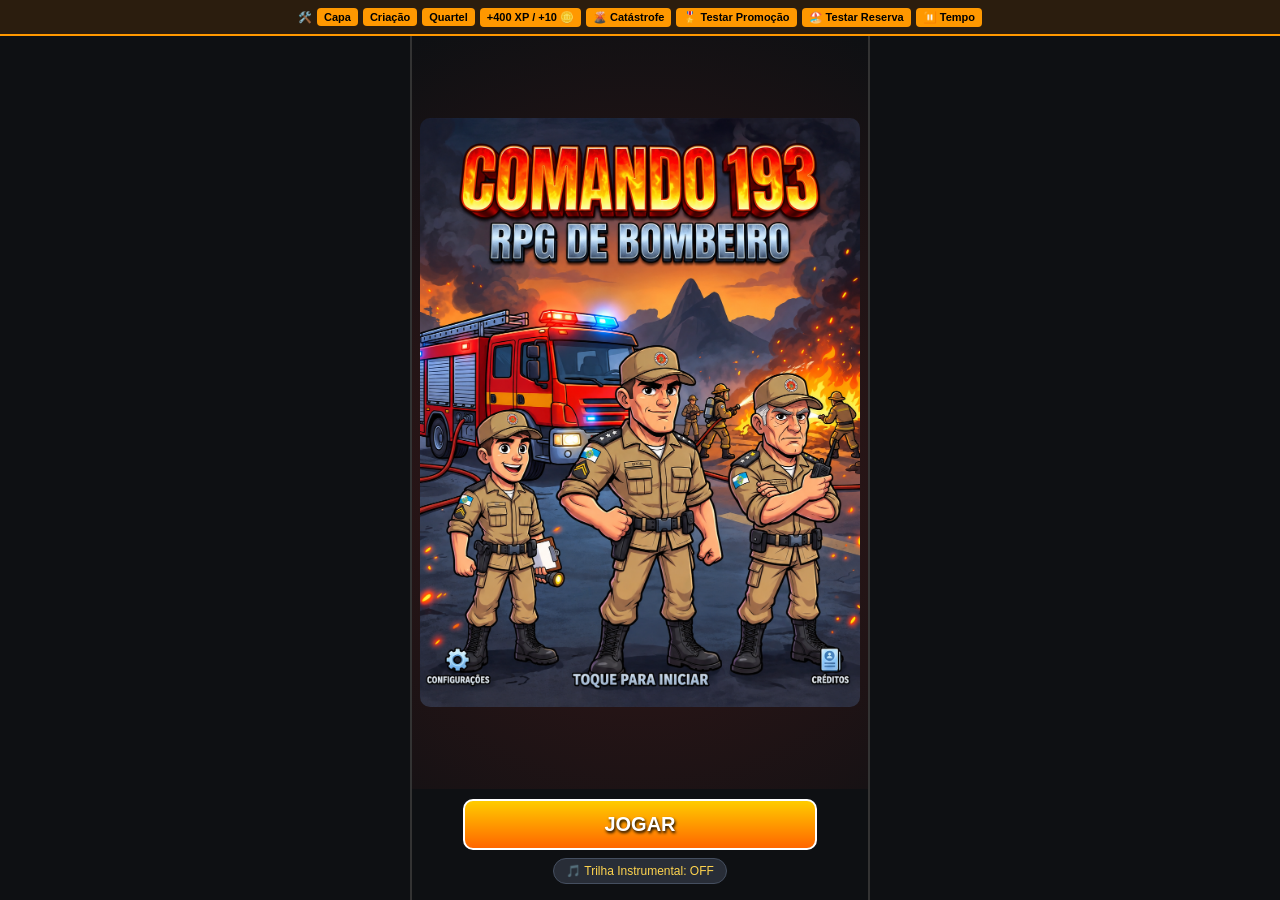
<file: index.html>
<!DOCTYPE html>
<html lang="pt-BR">
<head>
    <meta charset="UTF-8">
    <meta name="viewport" content="width=device-width, initial-scale=1.0, maximum-scale=1.0, user-scalable=no">
    <title>Comando 193: RPG de Bombeiro</title>
    <link rel="stylesheet" href="style.css">
</head>
<body>

    <!-- BARRA DE TESTE COMPACTA -->
    <div id="dev-bar">
        <span>🛠️</span>
        <button onclick="devIrPara('tela-abertura')">Capa</button>
        <button onclick="devIrPara('tela-criacao')">Criação</button>
        <button onclick="devIrPara('tela-quartel')">Quartel</button>
        <button onclick="devAdicionarRecursos()">+400 XP / +10 🪙</button>
        <button onclick="devForcarCatastrofe()">🌋 Catástrofe</button>
        <button onclick="devForcarPromocao()">🎖️ Testar Promoção</button>
        <button onclick="mostrarReserva()">🏖️ Testar Reserva</button>
        <button onclick="devPausarTempo()" id="btn-dev-pause">⏸️ Tempo</button>
    </div>

    <!-- CONTAINER DE JOGO ESTÁTICO (SEM ROLAGEM DE PÁGINA) -->
    <div id="game-container">

        <!-- 1. TELA DE ABERTURA -->
        <section id="tela-abertura" class="tela ativa">
            <div class="capa-wrapper">
                <div class="capa-img-container">
                    <img src="capa.jpg" alt="Comando 193">
                </div>
                <div class="menu-abertura">
                    <button class="btn-jogar" onclick="irParaCriacao()">JOGAR</button>
                    <div class="controle-som">
                        <button onclick="alternarMusica()" id="btn-musica">🎵 Trilha Instrumental: OFF</button>
                    </div>
                </div>
            </div>
        </section>

        <!-- 2. TELA DE CRIAÇÃO -->
        <section id="tela-criacao" class="tela">
            <div class="topo-fixo">
                <h2>Personalização da Guarnição</h2>
                <div class="abas-nav">
                    <button class="aba-btn ativa" id="btn-aba-visual" onclick="trocarAbaCriacao('visual')">Equipe & Farda</button>
                    <button class="aba-btn" id="btn-aba-attr" onclick="trocarAbaCriacao('attr')">Atributos (<span id="pontos-restantes">6</span> pts)</button>
                </div>
            </div>

            <!-- ABA 1: VISUAL E PAÍS -->
            <div id="sub-criacao-visual" class="conteudo-encapsulado">
                <div class="bloco-config">
                    <label><strong>Dificuldade (Cronômetro):</strong></label>
                    <div class="grupo-botoes" id="seletor-dificuldade">
                        <button class="btn-opcao selecionado" onclick="selecionarDificuldade('Novato', 30, this)">Novato (30s)</button>
                        <button class="btn-opcao" onclick="selecionarDificuldade('Experiente', 15, this)">Experiente (15s)</button>
                        <button class="btn-opcao" onclick="selecionarDificuldade('Casca Grossa', 10, this)">Casca Grossa (10s)</button>
                    </div>
                </div>

                <div class="bloco-config">
                    <label><strong>Corpo de Bombeiros (Uniforme):</strong></label>
                    <div class="grupo-botoes" id="seletor-corpo">
                        <button class="btn-opcao selecionado" onclick="selecionarCorpo('Brasil', this)">🇧🇷 Brasil</button>
                        <button class="btn-opcao" onclick="selecionarCorpo('Estados Unidos', this)">🇺🇸 EUA</button>
                        <button class="btn-opcao" onclick="selecionarCorpo('Rússia', this)">🇷🇺 Rússia</button>
                        <button class="btn-opcao" onclick="selecionarCorpo('Portugal', this)">🇵🇹 Portugal</button>
                    </div>
                </div>

                <div class="bloco-config linha-dupla">
                    <div>
                        <label><strong>Sexo:</strong></label>
                        <div class="grupo-botoes" id="seletor-genero">
                            <button class="btn-opcao selecionado" onclick="selecionarGenero('Masculino', this)">Masc.</button>
                            <button class="btn-opcao" onclick="selecionarGenero('Feminino', this)">Fem.</button>
                        </div>
                    </div>
                    <div>
                        <label><strong>Tom de Pele:</strong></label>
                        <div class="grupo-botoes" id="seletor-pele">
                            <button class="btn-opcao selecionado" onclick="selecionarPele('Moreno', this)">Moreno</button>
                            <button class="btn-opcao" onclick="selecionarPele('Claro', this)">Claro</button>
                            <button class="btn-opcao" onclick="selecionarPele('Negro', this)">Negro</button>
                        </div>
                    </div>
                </div>

                <div class="preview-equipe-box" id="preview-equipe-criacao"></div>
            </div>

            <!-- ABA 2: ATRIBUTOS -->
            <div id="sub-criacao-attr" class="conteudo-encapsulado" style="display:none;">
                <small class="dica-topo">No D10, role um valor <strong>menor ou igual</strong> ao atributo para evitar efeitos colaterais.</small>
                <div id="lista-atributos-criacao" class="lista-compacta"></div>
            </div>

            <button class="btn-principal rodape-btn" onclick="finalizarCriacao()">ASSUMIR COMANDO NO QUARTEL</button>
        </section>

        <!-- 3. TELA DO QUARTEL -->
        <section id="tela-quartel" class="tela">
           <header class="hud-quartel">
    <div class="hud-linha">
        <span><strong>Corpo:</strong> <span id="hud-uniforme">Brasil</span></span>
        <span><strong>Cobertura:</strong> <span id="hud-cobertura">100%</span> | <strong>Tokens:</strong> 🪙 <span id="hud-tokens">0</span></span>
    </div>
    <div class="hud-linha hud-xp-individual">
        <span>🪖 Praça: <strong id="hud-xp-praca">0</strong> XP</span>
        <span>⭐ Oficial: <strong id="hud-xp-oficial">0</strong> XP</span>
        <span>🦅 Cmdo: <strong id="hud-xp-superior">0</strong> XP</span>
    </div>
</header>

<div class="menu-quartel-nav">
    <button class="aba-quartel" id="btn-q-mapa" disabled>🗺️ Mapa</button>
    <button class="aba-quartel ativa" id="btn-q-missoes" onclick="abrirAbaQuartel('missoes')">📋 Missões</button>
    <button class="aba-quartel" id="btn-q-carreira" onclick="abrirAbaQuartel('carreira')">🎖️ Carreira</button>
    <button class="aba-quartel" id="btn-q-cursos" onclick="abrirAbaQuartel('cursos')">🎓 Cursos</button>
</div>

<div id="aba-quartel-mapa" class="conteudo-encapsulado" style="display:none;"></div>

<div id="aba-quartel-missoes" class="conteudo-encapsulado">
    <div id="lista-cards-missoes" class="lista-compacta"></div>
</div>

<div id="aba-quartel-carreira" class="conteudo-encapsulado" style="display:none;">
    <div id="painel-detalhe-carreira" class="lista-compacta"></div>
</div>

<div id="aba-quartel-cursos" class="conteudo-encapsulado" style="display:none;">
    <small class="dica-topo">Cada curso custa <strong>10 Tokens 🪙</strong>. Quando ativado na ocorrência, desacelera o tempo (+8s) e concede +2 no D10.</small>
    <div id="lista-cursos" class="lista-compacta"></div>
    <div class="paginacao-socorros">
        <button class="btn-pag" onclick="mudarPaginaCursos(-1)">◀ Anterior</button>
        <span id="indicador-pagina-cursos">Página 1/2</span>
        <button class="btn-pag" onclick="mudarPaginaCursos(1)">Próximos ▶</button>
    </div>
</div>
        </section> <!-- ✅ FECHAMENTO CORRETO DA TELA-QUARTEL -->

        <!-- 4. TELA DO OFICIAL: DESPACHO DE VIATURAS -->
        <section id="tela-despacho" class="tela">
            <div class="cabecalho-ocorrencia">
                <h3 id="despacho-titulo">Despacho de Socorro</h3>
                <p id="despacho-descricao"></p>
            </div>

            <div class="bloco-config conteudo-encapsulado">
                <h4>📋 Escolha o Trem de Socorro:</h4>
                <small>Viaturas erradas atrasam a resposta (-4s) e reduzem a cobertura da cidade!</small>
                <div id="lista-viaturas" class="grid-viaturas"></div>
            </div>

            <button class="btn-principal rodape-btn" onclick="confirmarDespacho()">DESPACHAR TREM DE SOCORRO</button>
        </section>

        <!-- 5. TELA DE OCORRÊNCIA -->
        <section id="tela-ocorrencia" class="tela">
            <div class="barra-status-ocorrencia">
                <span id="etapa-funcao" class="tag-funcao">SOLDADO</span>
                <span id="etapa-progresso" class="tag-etapa">Etapa 1 de 3</span>
                <span id="contador-segundos">20s</span>
            </div>
            <div class="barra-tempo-fundo">
                <div id="barra-tempo-preenchimento"></div>
            </div>

            <div id="aviso-empenho-box" class="alerta-aviso-txt" style="display:none;"></div>

            <div class="cena-ocorrencia">
                <div id="ilustracao-cena-box" class="ilustracao-cena-box"></div>
                <p class="dialogo-cena" id="dialogo-cena"></p>
            </div>

            <div id="area-curso-ativo" class="area-curso-ativo"></div>

            <div id="lista-escolhas" class="lista-escolhas"></div>
            <div id="caixa-dado" class="caixa-dado" style="display:none;"></div>
        </section>

        <!-- 6. TELA DE CERIMÔNIA DE PROMOÇÃO -->
        <section id="tela-cerimonia" class="tela">
            <h3 id="cer-titulo" class="titulo-cerimonia">🎖️ Cerimônia de Promoção</h3>
            <div id="cer-cena" class="cer-cena-box"></div>
            <p id="cer-dialogo" class="dialogo-cena"></p>
            <div id="cer-botoes" class="lista-escolhas"></div>
        </section>

        <!-- 7. OVERLAY DE ROLAGEM DO DADO D10 -->
        <div id="overlay-dado" class="overlay-dado" style="display:none;">
            <div class="dado-card">
                <h3 id="dado-titulo">🎲 Rolando D10...</h3>
                <p id="dado-alvo"></p>
                <div id="d10-wrap" class="d10-wrap">
                    <span id="d10-numero">10</span>
                </div>
                <div class="dado-barra">
                    <div id="dado-barra-preench"></div>
                </div>
                <p id="dado-texto" class="dado-resultado-txt"></p>
                <button id="dado-continuar" class="btn-principal" style="display:none; width:100%;">Continuar Ocorrência ➔</button>
            </div>
        </div>

        <!-- 8. MODAL DE SUCESSO OU FRACASSO DA MISSÃO -->
        <div id="modal-promocao" class="modal" style="display:none;">
            <div class="modal-conteudo">
                <h2>📋 RELATÓRIO FINAL</h2>
                <div id="texto-promocao"></div>
                <button class="btn-principal" onclick="fecharModalRelatorio()">CONTINUAR</button>
            </div>
        </div> <!-- ✅ FECHAMENTO CORRETO DO MODAL -->

    </div> <!-- FIM DO GAME-CONTAINER -->

    <script src="roteiro.js"></script>
    <script src="catastrofes.js"></script>
    <script src="game.js"></script>
    <script src="cenas.js"></script>
    <script src="audio.js"></script>
    <script src="corneta.js"></script>
    <script src="extras.js"></script>
</body>
</html>
</file>
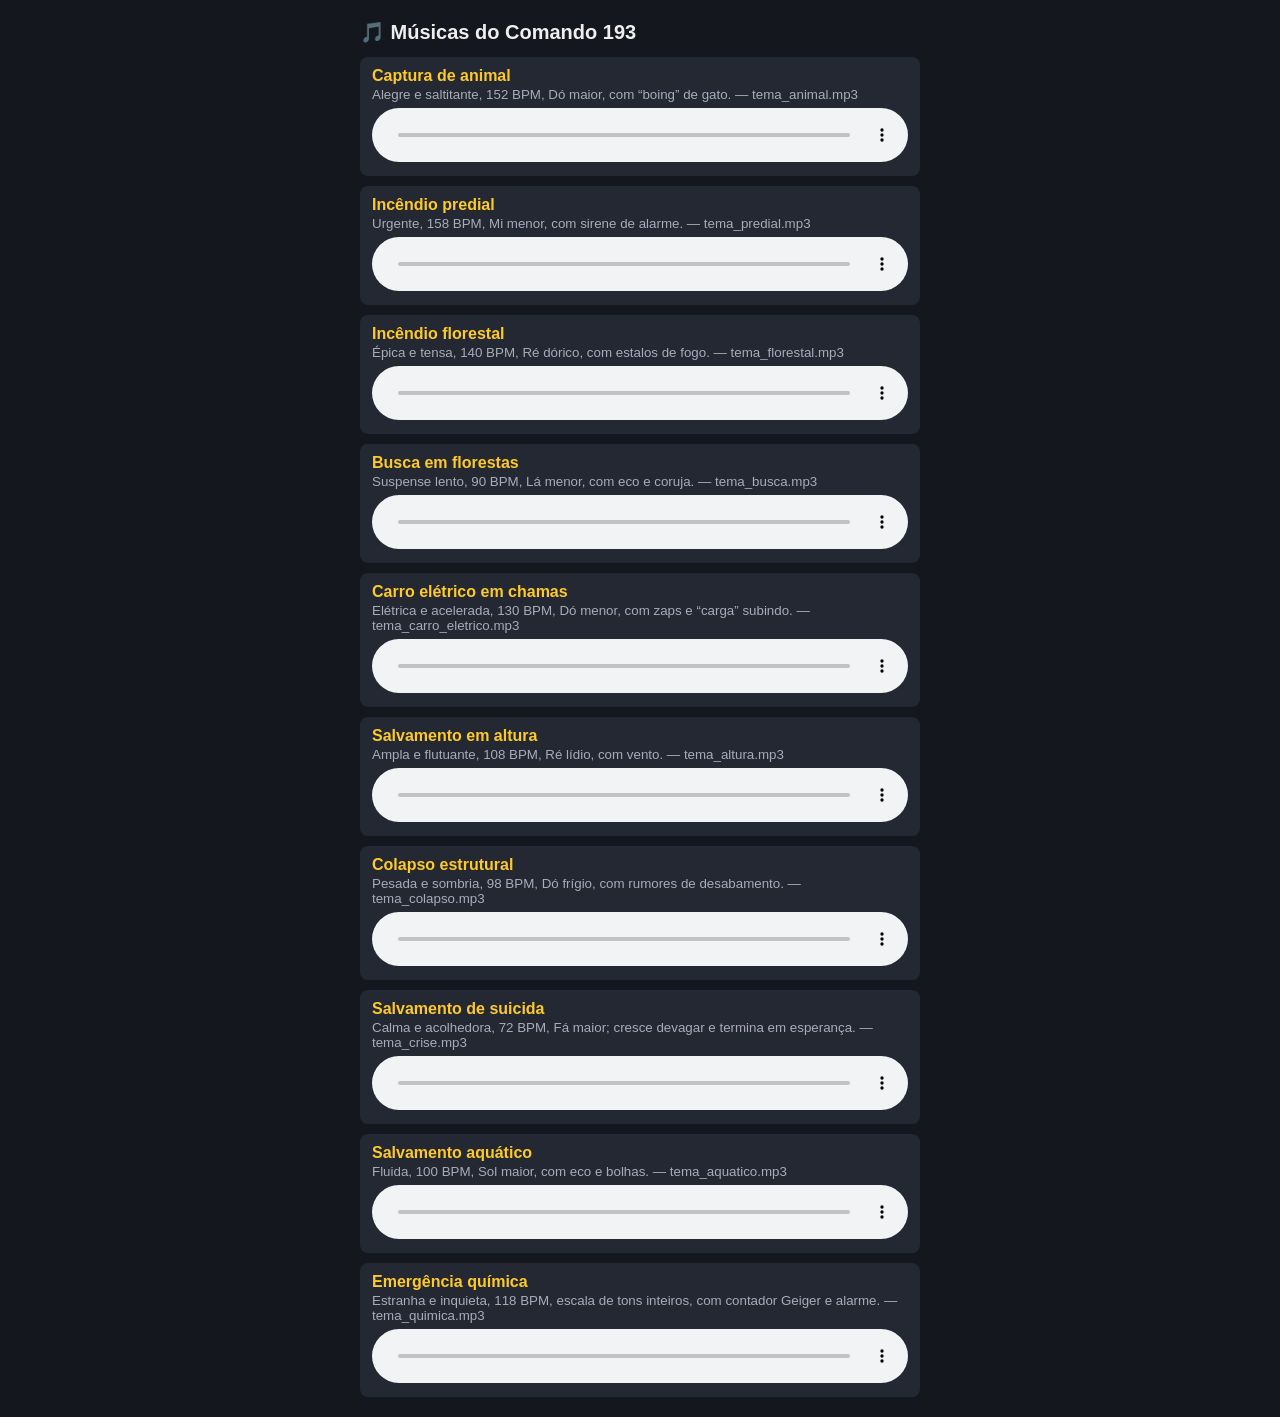
<file: musicas/ouvir.html>
<!DOCTYPE html><html lang="pt-BR"><head><meta charset="utf-8"><title>Músicas — Comando 193</title><style>body{font-family:Segoe UI,sans-serif;background:#14171d;color:#eee;max-width:560px;margin:20px auto;padding:0 12px}h1{font-size:20px}.t{background:#232832;border-radius:8px;padding:10px 12px;margin:10px 0}.t b{color:#ffca28}.t small{display:block;color:#aab;margin:2px 0 6px}audio{width:100%}</style></head><body><h1>🎵 Músicas do Comando 193</h1><div class="t"><b>Captura de animal</b><small>Alegre e saltitante, 152 BPM, Dó maior, com “boing” de gato. — tema_animal.mp3</small><audio controls loop preload="none" src="audio/tema_animal.mp3"></audio></div><div class="t"><b>Incêndio predial</b><small>Urgente, 158 BPM, Mi menor, com sirene de alarme. — tema_predial.mp3</small><audio controls loop preload="none" src="audio/tema_predial.mp3"></audio></div><div class="t"><b>Incêndio florestal</b><small>Épica e tensa, 140 BPM, Ré dórico, com estalos de fogo. — tema_florestal.mp3</small><audio controls loop preload="none" src="audio/tema_florestal.mp3"></audio></div><div class="t"><b>Busca em florestas</b><small>Suspense lento, 90 BPM, Lá menor, com eco e coruja. — tema_busca.mp3</small><audio controls loop preload="none" src="audio/tema_busca.mp3"></audio></div><div class="t"><b>Carro elétrico em chamas</b><small>Elétrica e acelerada, 130 BPM, Dó menor, com zaps e “carga” subindo. — tema_carro_eletrico.mp3</small><audio controls loop preload="none" src="audio/tema_carro_eletrico.mp3"></audio></div><div class="t"><b>Salvamento em altura</b><small>Ampla e flutuante, 108 BPM, Ré lídio, com vento. — tema_altura.mp3</small><audio controls loop preload="none" src="audio/tema_altura.mp3"></audio></div><div class="t"><b>Colapso estrutural</b><small>Pesada e sombria, 98 BPM, Dó frígio, com rumores de desabamento. — tema_colapso.mp3</small><audio controls loop preload="none" src="audio/tema_colapso.mp3"></audio></div><div class="t"><b>Salvamento de suicida</b><small>Calma e acolhedora, 72 BPM, Fá maior; cresce devagar e termina em esperança. — tema_crise.mp3</small><audio controls loop preload="none" src="audio/tema_crise.mp3"></audio></div><div class="t"><b>Salvamento aquático</b><small>Fluida, 100 BPM, Sol maior, com eco e bolhas. — tema_aquatico.mp3</small><audio controls loop preload="none" src="audio/tema_aquatico.mp3"></audio></div><div class="t"><b>Emergência química</b><small>Estranha e inquieta, 118 BPM, escala de tons inteiros, com contador Geiger e alarme. — tema_quimica.mp3</small><audio controls loop preload="none" src="audio/tema_quimica.mp3"></audio></div></body></html>
</file>
<file: style.css>
* {
    box-sizing: border-box;
    margin: 0;
    padding: 0;
    font-family: 'Segoe UI', Tahoma, Geneva, Verdana, sans-serif;
}

html, body {
    width: 100%;
    height: 100vh;
    overflow: hidden;
    background-color: #0e1013;
    color: #f0f0f0;
    display: flex;
    flex-direction: column;
    align-items: center;
}

#dev-bar {
    width: 100%;
    height: 36px;
    background: #2b1d0e;
    border-bottom: 2px solid #ff9800;
    padding: 0 8px;
    display: flex;
    gap: 5px;
    align-items: center;
    justify-content: center;
    font-size: 11px;
    flex-shrink: 0;
}

#dev-bar button {
    background: #ff9800;
    color: #000;
    border: none;
    padding: 3px 7px;
    border-radius: 4px;
    font-weight: bold;
    font-size: 11px;
    cursor: pointer;
}

#game-container {
    width: 100%;
    max-width: 460px;
    height: calc(100vh - 36px);
    background: #1e2229;
    border-left: 2px solid #333;
    border-right: 2px solid #333;
    display: flex;
    flex-direction: column;
    position: relative;
    overflow: hidden;
}

.tela {
    display: none;
    flex-direction: column;
    justify-content: space-between;
    padding: 10px 12px;
    gap: 8px;
    height: 100%;
    width: 100%;
    overflow: hidden;
}

.tela.ativa {
    display: flex;
}

.conteudo-encapsulado {
    flex: 1;
    display: flex;
    flex-direction: column;
    justify-content: flex-start;
    gap: 6px;
    overflow-y: auto;
    padding-bottom: 10px;
}

#tela-abertura {
    padding: 0;
}

.capa-wrapper {
    width: 100%;
    height: 100%;
    display: flex;
    flex-direction: column;
    justify-content: space-between;
    background: radial-gradient(circle at center, #3a1818 0%, #0e1013 100%);
}

.capa-img-container {
    flex: 1;
    min-height: 0;
    max-height: calc(100% - 110px);
    display: flex;
    align-items: center;
    justify-content: center;
    padding: 8px;
    overflow: hidden;
}

.capa-img-container img {
    max-width: 100%;
    max-height: 100%;
    object-fit: contain;
    border-radius: 10px;
}

.menu-abertura {
    flex-shrink: 0;
    width: 100%;
    padding: 10px 20px 16px;
    background: rgba(14, 16, 19, 0.95);
    display: flex;
    flex-direction: column;
    gap: 8px;
    align-items: center;
    z-index: 5;
}

.btn-jogar {
    width: 85%;
    padding: 12px;
    font-size: 20px;
    font-weight: 900;
    background: linear-gradient(180deg, #ffcc00, #ff6600);
    color: #fff;
    text-shadow: 1px 2px 3px #000;
    border: 2px solid #fff;
    border-radius: 10px;
    cursor: pointer;
}

.controle-som button {
    background: #282d37;
    color: #ffd54f;
    border: 1px solid #454f60;
    padding: 5px 12px;
    border-radius: 16px;
    font-size: 12px;
    cursor: pointer;
}

.topo-fixo h2 {
    font-size: 16px;
    text-align: center;
    margin-bottom: 6px;
}

.menu-quartel-nav {
    display: grid;
    grid-template-columns: repeat(4, 1fr);
    gap: 4px;
}

.aba-quartel {
    padding: 8px 4px;
    background: #2b303c;
    color: #ccc;
    border: 1px solid #454f60;
    border-radius: 6px;
    font-weight: bold;
    font-size: 11px;
    cursor: pointer;
    text-align: center;
}

.abas-nav {
    grid-template-columns: 1fr 1fr;
}

.aba-btn, .aba-quartel {
    padding: 8px 6px;
    background: #2b303c;
    color: #ccc;
    border: 1px solid #454f60;
    border-radius: 6px;
    font-weight: bold;
    font-size: 12px;
    cursor: pointer;
}

.aba-btn.ativa, .aba-quartel.ativa {
    background: #ff9800;
    color: #000;
    border-color: #ffd54f;
}

.bloco-config {
    background: #282d37;
    padding: 8px 10px;
    border-radius: 8px;
    border: 1px solid #3a414e;
    display: flex;
    flex-direction: column;
    gap: 5px;
    font-size: 12px;
}

.linha-dupla {
    display: grid;
    grid-template-columns: 1fr 1.3fr;
    gap: 8px;
}

.grupo-botoes {
    display: flex;
    flex-wrap: wrap;
    gap: 4px;
}

.btn-opcao {
    flex: 1;
    padding: 6px 4px;
    background: #3a414e;
    color: #ddd;
    border: 1px solid transparent;
    border-radius: 5px;
    cursor: pointer;
    font-weight: 600;
    font-size: 11px;
}

.btn-opcao.selecionado {
    background: #d32f2f;
    color: #fff;
    border-color: #ffeb3b;
}

.preview-equipe-box {
    background: #232730;
    border: 2px solid #c5a880;
    border-radius: 8px;
    padding: 6px;
    display: flex;
    justify-content: space-around;
    align-items: center;
    height: 125px;
}

.retrato-sprite {
    width: 82px;
    height: 105px;
    border-radius: 6px;
    border: 2px solid #c5a880;
    background-image: url('personagens.jpg');
    background-repeat: no-repeat;
    position: relative;
    overflow: hidden;
    box-shadow: 0 3px 8px rgba(0,0,0,0.5);
}

.retrato-sprite span {
    position: absolute;
    bottom: 0;
    left: 0;
    right: 0;
    background: rgba(0,0,0,0.82);
    color: #ffca28;
    font-size: 9px;
    font-weight: bold;
    text-align: center;
    padding: 2px 0;
}

.lista-compacta {
    display: flex;
    flex-direction: column;
    gap: 5px;
}

.linha-atributo {
    display: flex;
    justify-content: space-between;
    align-items: center;
    background: #181b21;
    padding: 6px 10px;
    border-radius: 6px;
    font-size: 12px;
    border: 1px solid #2e3440;
}

.controles-attr button {
    width: 24px;
    height: 24px;
    background: #ff9800;
    border: none;
    border-radius: 4px;
    font-weight: bold;
    cursor: pointer;
}

.hud-quartel {
    background: #111317;
    padding: 8px 10px;
    border-radius: 8px;
    font-size: 12px;
    display: flex;
    flex-direction: column;
    gap: 3px;
    border-left: 4px solid #ff9800;
}

.hud-linha {
    display: flex;
    justify-content: space-between;
}

.hud-xp-individual {
    font-size: 11px;
    color: #ffd54f;
    background: #181c24;
    padding: 3px 6px;
    border-radius: 4px;
    margin-top: 2px;
}

.card-chamado {
    background: #2a1b1b;
    border: 1px solid #ef5350;
    padding: 10px;
    border-radius: 8px;
    display: flex;
    flex-direction: column;
    gap: 5px;
}

.card-chamado h4 {
    color: #ffca28;
    font-size: 13px;
}

.card-chamado p {
    font-size: 11.5px;
    color: #ddd;
}

.card-chamado-topo {
    display: flex;
    gap: 10px;
    align-items: center;
}

.thumb-missao {
    width: 88px;
    height: 58px;
    border-radius: 6px;
    border: 1.5px solid #ff9800;
    overflow: hidden;
    flex-shrink: 0;
    background: #141820;
}

.thumb-missao svg {
    width: 100%;
    height: 100%;
    display: block;
}

.paginacao-socorros {
    display: flex;
    justify-content: space-between;
    align-items: center;
    font-size: 12px;
    padding-top: 4px;
}

.btn-pag {
    background: #323846;
    color: #fff;
    border: 1px solid #525c70;
    padding: 6px 12px;
    border-radius: 6px;
    font-size: 11px;
    cursor: pointer;
}

.card-carreira-membro {
    background: #252a34;
    border: 1px solid #c5a880;
    border-radius: 8px;
    padding: 8px 10px;
    display: flex;
    align-items: center;
    gap: 10px;
}

.info-carreira {
    flex: 1;
    font-size: 11.5px;
    display: flex;
    flex-direction: column;
    gap: 3px;
}

.barra-xp-carreira {
    width: 100%;
    height: 7px;
    background: #111;
    border-radius: 4px;
    overflow: hidden;
}

.barra-xp-preench {
    height: 100%;
    background: #ffca28;
}

.barra-status-ocorrencia {
    display: flex;
    justify-content: space-between;
    align-items: center;
    font-weight: bold;
    font-size: 12px;
}

.tag-funcao {
    background: #ff9800;
    color: #000;
    padding: 3px 7px;
    border-radius: 4px;
    font-size: 11px;
}

.tag-etapa {
    color: #64b5f6;
    font-size: 11px;
}

.barra-tempo-fundo {
    width: 100%;
    height: 8px;
    background: #333;
    border-radius: 4px;
    overflow: hidden;
}

#barra-tempo-preenchimento {
    height: 100%;
    width: 100%;
    background: #4caf50;
    transition: width 0.3s linear;
}

.alerta-aviso-txt {
    background: #4a2810;
    border-left: 3px solid #ff9800;
    padding: 5px 8px;
    font-size: 11px;
    border-radius: 4px;
}

.cena-ocorrencia {
    background: #282d37;
    border: 1px solid #454f60;
    border-radius: 8px;
    padding: 8px;
    display: flex;
    flex-direction: column;
    gap: 6px;
}

.ilustracao-cena-box {
    width: 100%;
    height: 130px;
    border-radius: 6px;
    border: 2px solid #ff9800;
    overflow: hidden;
    position: relative;
    background: #1a1d24;
}

.dialogo-cena {
    font-size: 12px;
    line-height: 1.35;
    color: #f0f0f0;
    text-align: left;
    background: #1e2229;
    padding: 7px 9px;
    border-radius: 6px;
    border-left: 3px solid #ffca28;
}

.btn-curso {
    width: 100%;
    padding: 7px;
    background: #1976d2;
    color: #fff;
    border: 1px solid #64b5f6;
    border-radius: 6px;
    font-weight: bold;
    font-size: 11.5px;
    cursor: pointer;
}

.lista-escolhas {
    display: flex;
    flex-direction: column;
    gap: 6px;
}

.btn-escolha {
    background: #323846;
    color: #fff;
    border: 1px solid #525c70;
    padding: 8px 10px;
    border-radius: 6px;
    text-align: left;
    cursor: pointer;
    font-size: 12px;
    line-height: 1.25;
}

.btn-escolha:hover:not(:disabled) {
    border-color: #ffca28;
    background: #3d4454;
}

.btn-principal {
    padding: 10px;
    background: #d32f2f;
    color: white;
    border: none;
    border-radius: 6px;
    font-size: 13px;
    font-weight: bold;
    cursor: pointer;
}

.caixa-dado {
    background: #14171d;
    border: 2px solid #4caf50;
    padding: 10px;
    border-radius: 8px;
    text-align: center;
    flex-direction: column;
    gap: 6px;
    font-size: 12px;
}

.grid-viaturas {
    display: grid;
    grid-template-columns: 1fr 1fr;
    gap: 6px;
}

.overlay-dado {
    position: absolute;
    inset: 0;
    background: rgba(10, 12, 16, 0.94);
    z-index: 950;
    display: flex;
    justify-content: center;
    align-items: center;
    padding: 18px;
}

.dado-card {
    background: #222731;
    border: 3px solid #ffca28;
    border-radius: 12px;
    padding: 18px;
    width: 100%;
    text-align: center;
    display: flex;
    flex-direction: column;
    align-items: center;
    gap: 10px;
}

.d10-wrap {
    width: 86px;
    height: 86px;
    border-radius: 16px;
    background: radial-gradient(circle, #d32f2f, #7f0000);
    border: 3px solid #ffd54f;
    display: flex;
    align-items: center;
    justify-content: center;
    font-size: 40px;
    font-weight: 900;
    animation: girarD10 0.35s infinite alternate ease-in-out;
}

.d10-wrap.parado {
    animation: none;
}

@keyframes girarD10 {
    from { transform: rotate(-12deg) scale(0.92); }
    to { transform: rotate(12deg) scale(1.06); }
}

.dado-barra {
    width: 100%;
    height: 8px;
    background: #111;
    border-radius: 4px;
    overflow: hidden;
}

#dado-barra-preench {
    height: 100%;
    width: 0%;
    background: #ffca28;
}

.dado-resultado-txt {
    font-size: 12.5px;
    line-height: 1.35;
}

.cer-cena-box {
    width: 100%;
    height: 185px;
    border: 2px solid #ffca28;
    border-radius: 8px;
    overflow: hidden;
    background: #1b2230;
}

.cer-cena-box svg {
    width: 100%;
    height: 100%;
}

.modal {
    position: absolute;
    inset: 0;
    background: rgba(0,0,0,0.88);
    display: flex;
    justify-content: center;
    align-items: center;
    z-index: 999;
    padding: 16px;
}

.modal-conteudo {
    background: #282d37;
    border: 3px solid #ffca28;
    padding: 18px;
    border-radius: 12px;
    width: 100%;
    text-align: center;
    display: flex;
    flex-direction: column;
    gap: 12px;
    font-size: 13px;
}

.dica-topo {
    font-size: 11px;
    color: #bbb;
    text-align: center;
}

/* ===== MAPA TÁTICO FULL-HEIGHT E OVERLAY DE MISSÃO ===== */
/* ABA DO MAPA DE SOCORROS PREENCHENDO A TELA INTEIRA */
#aba-quartel-socorros {
    flex: 1;
    display: flex;
    flex-direction: column;
    justify-content: flex-start;
    align-items: stretch;
    gap: 6px;
    height: 100%;
    overflow: hidden;
}

.mapa-tatico-box {
    flex: 1;
    width: 100%;
    min-height: 0;
    display: flex;
    flex-direction: column;
    border-radius: 8px;
    border: 2px solid #3a4454;
    overflow: hidden;
    background: #0d1b2a;
}

.mapa-tatico-viewport {
    flex: 1;
    width: 100%;
    min-height: 0;
    overflow-x: auto;
    overflow-y: hidden;
    scrollbar-width: auto;
    scrollbar-color: #ff9800 #1b1f27;
}

.mapa-tatico-viewport::-webkit-scrollbar { height: 10px; }
.mapa-tatico-viewport::-webkit-scrollbar-track { background: #1b1f27; }
.mapa-tatico-viewport::-webkit-scrollbar-thumb { background: #ff9800; border-radius: 5px; }

.mapa-tatico-canvas {
    width: 900px; /* Força scroll horizontal dividindo as missões em 2 telas */
    height: 100%;
    min-height: 100%;
    position: relative;
}

.mapa-tatico-canvas svg.fundo-mapa {
    width: 100%;
    height: 100%;
    display: block;
}

.rotulo-mapa {
    position: absolute;
    font-size: 10px;
    font-weight: 700;
    letter-spacing: .5px;
    pointer-events: none;
    text-shadow: 0 1px 2px #000;
    z-index: 2;
}

/* OVERLAY (CARD FLUTUANTE) DA MISSÃO */
.detalhe-chamado-mapa {
    background: linear-gradient(135deg, rgba(45, 12, 40, 0.97), rgba(59, 17, 17, 0.97));
    border: 2px solid #ffeb3b;
    position: absolute;
    bottom: 15px;
    left: 15px;
    right: 15px;
    background: rgba(29, 21, 24, 0.96);
    backdrop-filter: blur(5px);
    border: 2px solid #ef5350;
    border-radius: 8px;
    padding: 10px 12px;
    display: none; /* Só aparece ao clicar no pino */
    flex-direction: column;
    gap: 8px;
    z-index: 50;
    box-shadow: 0 10px 25px rgba(0,0,0,0.9);
}

.detalhe-chamado-mapa.ativo {
    display: flex;
    animation: slideUp 0.25s ease-out forwards;
}

@keyframes slideUp {
    from { transform: translateY(30px); opacity: 0; }
    to { transform: translateY(0); opacity: 1; }
}

.botoes-card-mapa {
    display: flex;
    gap: 8px;
    margin-top: 2px;
}

.btn-cancelar {
    flex: 0.5;
    background: #454f60;
    color: #fff;
    border: 1px solid #525c70;
    padding: 8px;
    border-radius: 6px;
    font-weight: bold;
    font-size: 12px;
    cursor: pointer;
}

.btn-cancelar:hover {
    background: #5a6579;
}
.pino-ocorrencia {
    position: absolute;
    width: 34px;
    height: 34px;
    background: #2b303c;
    border: 2px solid #ff9800;
    border-radius: 50%;
    display: flex;
    align-items: center;
    justify-content: center;
    font-size: 16px;
    cursor: pointer;
    pointer-events: auto; /* IMPORTANTE: Garante o clique no pino */
    transform: translate(-50%, -50%);
    transition: transform 0.2s, border-color 0.2s;
    box-shadow: 0 4px 6px rgba(0,0,0,0.6);
    z-index: 10;
}

.pino-ocorrencia:hover, .pino-ocorrencia.selecionado {
    transform: translate(-50%, -50%) scale(1.15);
    border-color: #ffeb3b;
    background: #3d4454;
}

.pino-ocorrencia.catastrofe {
    border-color: #f44336;
    background: #4a1411;
    animation: pulsaCatastrofe 1s infinite alternate;
}

@keyframes pulsaCatastrofe {
    from { box-shadow: 0 0 5px #f44336; }
    to { box-shadow: 0 0 15px #f44336; }
}

.tela-quartel.tela.ativa {
    flex-direction: column;
    flex-wrap: nowrap;
    justify-content: flex-start;
    align-items: stretch;
}

.tela-quartel > .menu-quartel-nav {
    display: grid;
    grid-template-columns: repeat(4, 1fr);
    flex: 0 0 auto;
    width: 100%;
    height: auto;
    align-content: start;
}
.tela-quartel > .aba-quartel,
.tela-quartel > .menu-quartel-nav > .aba-quartel {
    height: auto;
    min-height: 34px;
}
.tela-quartel > .conteudo-encapsulado {
    flex: 1 1 auto;
    width: 100%;
    min-height: 0;
    overflow-y: auto;
}
</file>
